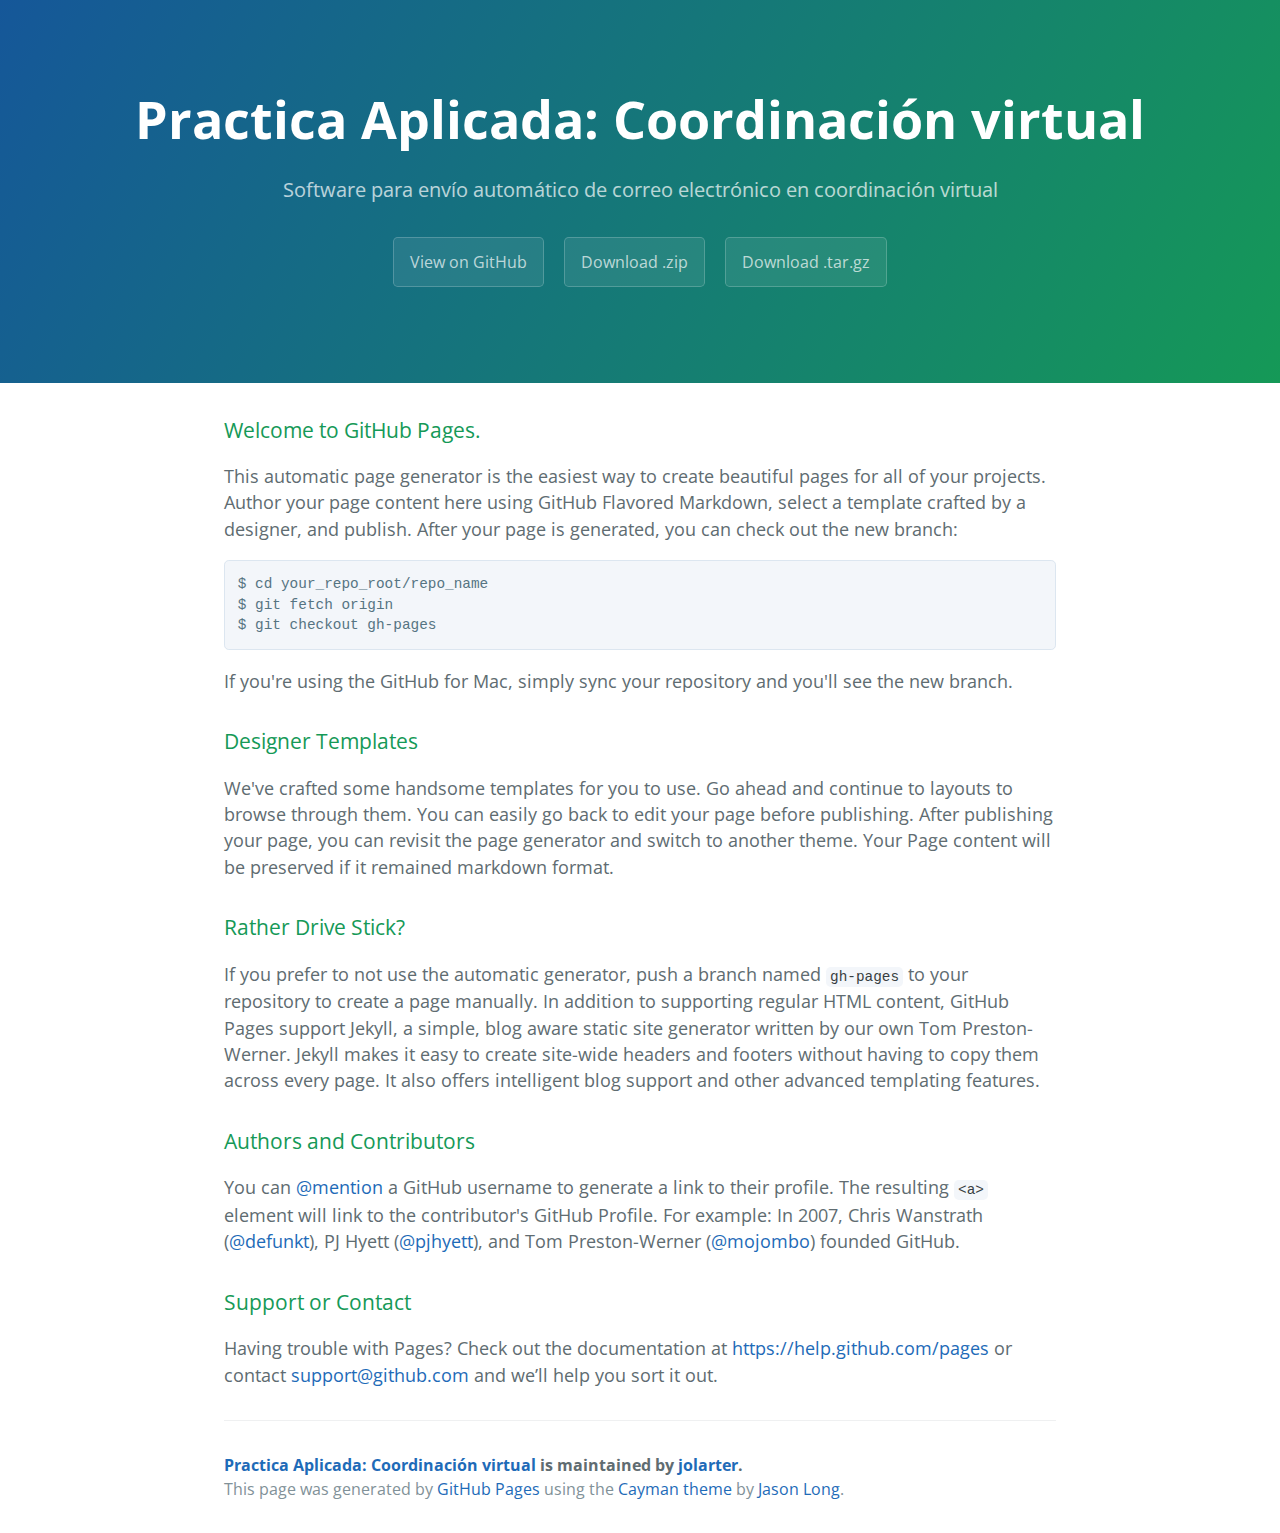
<file: index.html>
<!DOCTYPE html>
<html lang="en-us">
  <head>
    <meta charset="UTF-8">
    <title>Practica Aplicada: Coordinación virtual by jolarter</title>
    <meta name="viewport" content="width=device-width, initial-scale=1">
    <link rel="stylesheet" type="text/css" href="stylesheets/normalize.css" media="screen">
    <link href='http://fonts.googleapis.com/css?family=Open+Sans:400,700' rel='stylesheet' type='text/css'>
    <link rel="stylesheet" type="text/css" href="stylesheets/stylesheet.css" media="screen">
    <link rel="stylesheet" type="text/css" href="stylesheets/github-light.css" media="screen">
  </head>
  <body>
    <section class="page-header">
      <h1 class="project-name">Practica Aplicada: Coordinación virtual</h1>
      <h2 class="project-tagline">Software para envío automático de correo electrónico en coordinación virtual</h2>
      <a href="https://github.com/jolarter/PRAP_CoordinacionVirtual" class="btn">View on GitHub</a>
      <a href="https://github.com/jolarter/PRAP_CoordinacionVirtual/zipball/master" class="btn">Download .zip</a>
      <a href="https://github.com/jolarter/PRAP_CoordinacionVirtual/tarball/master" class="btn">Download .tar.gz</a>
    </section>

    <section class="main-content">
      <h3>
<a id="welcome-to-github-pages" class="anchor" href="#welcome-to-github-pages" aria-hidden="true"><span class="octicon octicon-link"></span></a>Welcome to GitHub Pages.</h3>

<p>This automatic page generator is the easiest way to create beautiful pages for all of your projects. Author your page content here using GitHub Flavored Markdown, select a template crafted by a designer, and publish. After your page is generated, you can check out the new branch:</p>

<pre><code>$ cd your_repo_root/repo_name
$ git fetch origin
$ git checkout gh-pages
</code></pre>

<p>If you're using the GitHub for Mac, simply sync your repository and you'll see the new branch.</p>

<h3>
<a id="designer-templates" class="anchor" href="#designer-templates" aria-hidden="true"><span class="octicon octicon-link"></span></a>Designer Templates</h3>

<p>We've crafted some handsome templates for you to use. Go ahead and continue to layouts to browse through them. You can easily go back to edit your page before publishing. After publishing your page, you can revisit the page generator and switch to another theme. Your Page content will be preserved if it remained markdown format.</p>

<h3>
<a id="rather-drive-stick" class="anchor" href="#rather-drive-stick" aria-hidden="true"><span class="octicon octicon-link"></span></a>Rather Drive Stick?</h3>

<p>If you prefer to not use the automatic generator, push a branch named <code>gh-pages</code> to your repository to create a page manually. In addition to supporting regular HTML content, GitHub Pages support Jekyll, a simple, blog aware static site generator written by our own Tom Preston-Werner. Jekyll makes it easy to create site-wide headers and footers without having to copy them across every page. It also offers intelligent blog support and other advanced templating features.</p>

<h3>
<a id="authors-and-contributors" class="anchor" href="#authors-and-contributors" aria-hidden="true"><span class="octicon octicon-link"></span></a>Authors and Contributors</h3>

<p>You can <a href="https://github.com/blog/821" class="user-mention">@mention</a> a GitHub username to generate a link to their profile. The resulting <code>&lt;a&gt;</code> element will link to the contributor's GitHub Profile. For example: In 2007, Chris Wanstrath (<a href="https://github.com/defunkt" class="user-mention">@defunkt</a>), PJ Hyett (<a href="https://github.com/pjhyett" class="user-mention">@pjhyett</a>), and Tom Preston-Werner (<a href="https://github.com/mojombo" class="user-mention">@mojombo</a>) founded GitHub.</p>

<h3>
<a id="support-or-contact" class="anchor" href="#support-or-contact" aria-hidden="true"><span class="octicon octicon-link"></span></a>Support or Contact</h3>

<p>Having trouble with Pages? Check out the documentation at <a href="https://help.github.com/pages">https://help.github.com/pages</a> or contact <a href="mailto:support@github.com">support@github.com</a> and we’ll help you sort it out.</p>

      <footer class="site-footer">
        <span class="site-footer-owner"><a href="https://github.com/jolarter/PRAP_CoordinacionVirtual">Practica Aplicada: Coordinación virtual</a> is maintained by <a href="https://github.com/jolarter">jolarter</a>.</span>

        <span class="site-footer-credits">This page was generated by <a href="https://pages.github.com">GitHub Pages</a> using the <a href="https://github.com/jasonlong/cayman-theme">Cayman theme</a> by <a href="https://twitter.com/jasonlong">Jason Long</a>.</span>
      </footer>

    </section>

  
  </body>
</html>
</file>
<file: stylesheets/stylesheet.css>
* {
  box-sizing: border-box; }

body {
  padding: 0;
  margin: 0;
  font-family: "Open Sans", "Helvetica Neue", Helvetica, Arial, sans-serif;
  font-size: 16px;
  line-height: 1.5;
  color: #606c71; }

a {
  color: #1e6bb8;
  text-decoration: none; }
  a:hover {
    text-decoration: underline; }

.btn {
  display: inline-block;
  margin-bottom: 1rem;
  color: rgba(255, 255, 255, 0.7);
  background-color: rgba(255, 255, 255, 0.08);
  border-color: rgba(255, 255, 255, 0.2);
  border-style: solid;
  border-width: 1px;
  border-radius: 0.3rem;
  transition: color 0.2s, background-color 0.2s, border-color 0.2s; }
  .btn + .btn {
    margin-left: 1rem; }

.btn:hover {
  color: rgba(255, 255, 255, 0.8);
  text-decoration: none;
  background-color: rgba(255, 255, 255, 0.2);
  border-color: rgba(255, 255, 255, 0.3); }

@media screen and (min-width: 64em) {
  .btn {
    padding: 0.75rem 1rem; } }

@media screen and (min-width: 42em) and (max-width: 64em) {
  .btn {
    padding: 0.6rem 0.9rem;
    font-size: 0.9rem; } }

@media screen and (max-width: 42em) {
  .btn {
    display: block;
    width: 100%;
    padding: 0.75rem;
    font-size: 0.9rem; }
    .btn + .btn {
      margin-top: 1rem;
      margin-left: 0; } }

.page-header {
  color: #fff;
  text-align: center;
  background-color: #159957;
  background-image: linear-gradient(120deg, #155799, #159957); }

@media screen and (min-width: 64em) {
  .page-header {
    padding: 5rem 6rem; } }

@media screen and (min-width: 42em) and (max-width: 64em) {
  .page-header {
    padding: 3rem 4rem; } }

@media screen and (max-width: 42em) {
  .page-header {
    padding: 2rem 1rem; } }

.project-name {
  margin-top: 0;
  margin-bottom: 0.1rem; }

@media screen and (min-width: 64em) {
  .project-name {
    font-size: 3.25rem; } }

@media screen and (min-width: 42em) and (max-width: 64em) {
  .project-name {
    font-size: 2.25rem; } }

@media screen and (max-width: 42em) {
  .project-name {
    font-size: 1.75rem; } }

.project-tagline {
  margin-bottom: 2rem;
  font-weight: normal;
  opacity: 0.7; }

@media screen and (min-width: 64em) {
  .project-tagline {
    font-size: 1.25rem; } }

@media screen and (min-width: 42em) and (max-width: 64em) {
  .project-tagline {
    font-size: 1.15rem; } }

@media screen and (max-width: 42em) {
  .project-tagline {
    font-size: 1rem; } }

.main-content :first-child {
  margin-top: 0; }
.main-content img {
  max-width: 100%; }
.main-content h1, .main-content h2, .main-content h3, .main-content h4, .main-content h5, .main-content h6 {
  margin-top: 2rem;
  margin-bottom: 1rem;
  font-weight: normal;
  color: #159957; }
.main-content p {
  margin-bottom: 1em; }
.main-content code {
  padding: 2px 4px;
  font-family: Consolas, "Liberation Mono", Menlo, Courier, monospace;
  font-size: 0.9rem;
  color: #383e41;
  background-color: #f3f6fa;
  border-radius: 0.3rem; }
.main-content pre {
  padding: 0.8rem;
  margin-top: 0;
  margin-bottom: 1rem;
  font: 1rem Consolas, "Liberation Mono", Menlo, Courier, monospace;
  color: #567482;
  word-wrap: normal;
  background-color: #f3f6fa;
  border: solid 1px #dce6f0;
  border-radius: 0.3rem; }
  .main-content pre > code {
    padding: 0;
    margin: 0;
    font-size: 0.9rem;
    color: #567482;
    word-break: normal;
    white-space: pre;
    background: transparent;
    border: 0; }
.main-content .highlight {
  margin-bottom: 1rem; }
  .main-content .highlight pre {
    margin-bottom: 0;
    word-break: normal; }
.main-content .highlight pre, .main-content pre {
  padding: 0.8rem;
  overflow: auto;
  font-size: 0.9rem;
  line-height: 1.45;
  border-radius: 0.3rem; }
.main-content pre code, .main-content pre tt {
  display: inline;
  max-width: initial;
  padding: 0;
  margin: 0;
  overflow: initial;
  line-height: inherit;
  word-wrap: normal;
  background-color: transparent;
  border: 0; }
  .main-content pre code:before, .main-content pre code:after, .main-content pre tt:before, .main-content pre tt:after {
    content: normal; }
.main-content ul, .main-content ol {
  margin-top: 0; }
.main-content blockquote {
  padding: 0 1rem;
  margin-left: 0;
  color: #819198;
  border-left: 0.3rem solid #dce6f0; }
  .main-content blockquote > :first-child {
    margin-top: 0; }
  .main-content blockquote > :last-child {
    margin-bottom: 0; }
.main-content table {
  display: block;
  width: 100%;
  overflow: auto;
  word-break: normal;
  word-break: keep-all; }
  .main-content table th {
    font-weight: bold; }
  .main-content table th, .main-content table td {
    padding: 0.5rem 1rem;
    border: 1px solid #e9ebec; }
.main-content dl {
  padding: 0; }
  .main-content dl dt {
    padding: 0;
    margin-top: 1rem;
    font-size: 1rem;
    font-weight: bold; }
  .main-content dl dd {
    padding: 0;
    margin-bottom: 1rem; }
.main-content hr {
  height: 2px;
  padding: 0;
  margin: 1rem 0;
  background-color: #eff0f1;
  border: 0; }

@media screen and (min-width: 64em) {
  .main-content {
    max-width: 64rem;
    padding: 2rem 6rem;
    margin: 0 auto;
    font-size: 1.1rem; } }

@media screen and (min-width: 42em) and (max-width: 64em) {
  .main-content {
    padding: 2rem 4rem;
    font-size: 1.1rem; } }

@media screen and (max-width: 42em) {
  .main-content {
    padding: 2rem 1rem;
    font-size: 1rem; } }

.site-footer {
  padding-top: 2rem;
  margin-top: 2rem;
  border-top: solid 1px #eff0f1; }

.site-footer-owner {
  display: block;
  font-weight: bold; }

.site-footer-credits {
  color: #819198; }

@media screen and (min-width: 64em) {
  .site-footer {
    font-size: 1rem; } }

@media screen and (min-width: 42em) and (max-width: 64em) {
  .site-footer {
    font-size: 1rem; } }

@media screen and (max-width: 42em) {
  .site-footer {
    font-size: 0.9rem; } }
</file>
<file: stylesheets/github-light.css>
/*
   Copyright 2014 GitHub Inc.

   Licensed under the Apache License, Version 2.0 (the "License");
   you may not use this file except in compliance with the License.
   You may obtain a copy of the License at

       http://www.apache.org/licenses/LICENSE-2.0

   Unless required by applicable law or agreed to in writing, software
   distributed under the License is distributed on an "AS IS" BASIS,
   WITHOUT WARRANTIES OR CONDITIONS OF ANY KIND, either express or implied.
   See the License for the specific language governing permissions and
   limitations under the License.

*/

.pl-c /* comment */ {
  color: #969896;
}

.pl-c1      /* constant, markup.raw, meta.diff.header, meta.module-reference, meta.property-name, support, support.constant, support.variable, variable.other.constant */,
.pl-s .pl-v /* string variable */ {
  color: #0086b3;
}

.pl-e  /* entity */,
.pl-en /* entity.name */ {
  color: #795da3;
}

.pl-s .pl-s1 /* string source */,
.pl-smi      /* storage.modifier.import, storage.modifier.package, storage.type.java, variable.other, variable.parameter.function */ {
  color: #333;
}

.pl-ent /* entity.name.tag */ {
  color: #63a35c;
}

.pl-k /* keyword, storage, storage.type */ {
  color: #a71d5d;
}

.pl-pds              /* punctuation.definition.string, string.regexp.character-class */,
.pl-s                /* string */,
.pl-s .pl-pse .pl-s1 /* string punctuation.section.embedded source */,
.pl-sr               /* string.regexp */,
.pl-sr .pl-cce       /* string.regexp constant.character.escape */,
.pl-sr .pl-sra       /* string.regexp string.regexp.arbitrary-repitition */,
.pl-sr .pl-sre       /* string.regexp source.ruby.embedded */ {
  color: #183691;
}

.pl-v /* variable */ {
  color: #ed6a43;
}

.pl-id /* invalid.deprecated */ {
  color: #b52a1d;
}

.pl-ii /* invalid.illegal */ {
  background-color: #b52a1d;
  color: #f8f8f8;
}

.pl-sr .pl-cce /* string.regexp constant.character.escape */ {
  color: #63a35c;
  font-weight: bold;
}

.pl-ml /* markup.list */ {
  color: #693a17;
}

.pl-mh        /* markup.heading */,
.pl-mh .pl-en /* markup.heading entity.name */,
.pl-ms        /* meta.separator */ {
  color: #1d3e81;
  font-weight: bold;
}

.pl-mq /* markup.quote */ {
  color: #008080;
}

.pl-mi /* markup.italic */ {
  color: #333;
  font-style: italic;
}

.pl-mb /* markup.bold */ {
  color: #333;
  font-weight: bold;
}

.pl-md /* markup.deleted, meta.diff.header.from-file */ {
  background-color: #ffecec;
  color: #bd2c00;
}

.pl-mi1 /* markup.inserted, meta.diff.header.to-file */ {
  background-color: #eaffea;
  color: #55a532;
}

.pl-mdr /* meta.diff.range */ {
  color: #795da3;
  font-weight: bold;
}

.pl-mo /* meta.output */ {
  color: #1d3e81;
}
</file>
